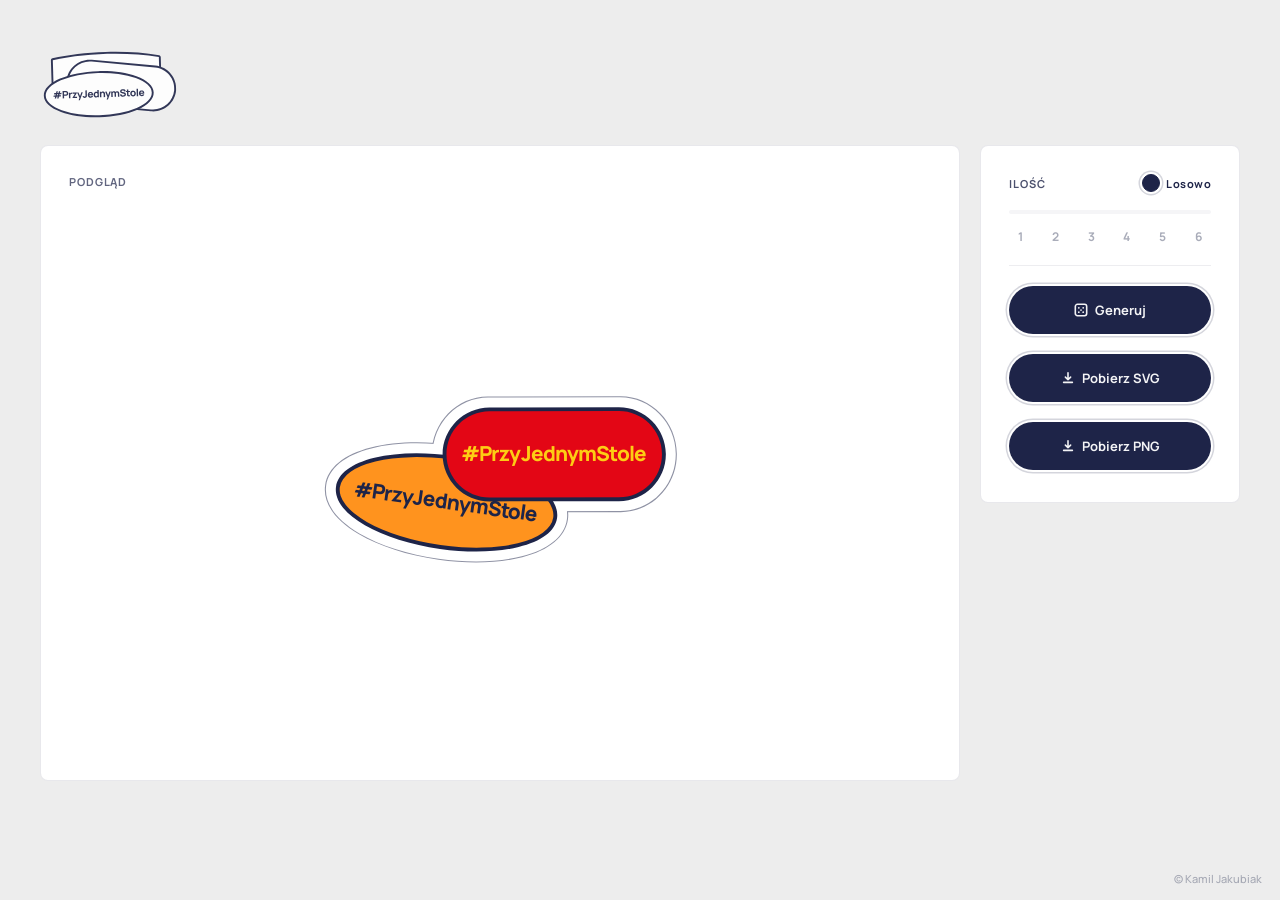
<file: generator/index.html>
<!DOCTYPE html>
<html lang="en">
<head>
  <meta charset="UTF-8" />
  <meta name="viewport" content="width=device-width, initial-scale=1.0" />
  <title>Generator Logo</title>
  <link rel="icon" type="image/svg+xml" href="../assets/faviconG.svg?v=2">
  <link rel="preconnect" href="https://fonts.googleapis.com">
  <link rel="preconnect" href="https://fonts.gstatic.com" crossorigin>
  <link href="https://fonts.googleapis.com/css2?family=Manrope:wght@400;500;700;800&display=swap" rel="stylesheet">
  <link rel="stylesheet" href="../assets/tokens.css">
  <link rel="stylesheet" href="css/generator.css">
</head>
<body>

<header class="page-header">
  <img src="../assets/Asset 12.svg" class="page-logo" alt="#PrzyJednymStole">
</header>

<div class="layout">

  <!-- Preview -->
  <div class="card card-preview">
    <span class="section-label">Podgląd</span>
    <div id="logo"></div>
  </div>

  <!-- Controls -->
  <div class="card card-controls">

    <div class="field">
      <div class="field-header">
        <label>Ilość</label>
        <button class="dot-toggle" id="count-random" onclick="onCountRandomToggle()">
          <span class="dot-toggle-indicator"></span>
          Losowo
        </button>
      </div>
      <input type="range" min="1" max="6" value="3" id="count-slider">
      <div class="slider-ticks">
        <span>1</span><span>2</span><span>3</span><span>4</span><span>5</span><span>6</span>
      </div>
    </div>

    <div class="divider"></div>

    <button class="bar-btn bar-btn-wide bar-btn-rainbow" id="randomize-btn" onclick="render()">
      <svg viewBox="0 0 16 16" fill="none" width="14" height="14" aria-hidden="true">
        <rect x="1.5" y="1.5" width="13" height="13" rx="2.5" stroke="currentColor" stroke-width="1.8"/>
        <circle cx="5.5" cy="5.5" r="1" fill="currentColor"/>
        <circle cx="10.5" cy="5.5" r="1" fill="currentColor"/>
        <circle cx="8" cy="8" r="1" fill="currentColor"/>
        <circle cx="5.5" cy="10.5" r="1" fill="currentColor"/>
        <circle cx="10.5" cy="10.5" r="1" fill="currentColor"/>
      </svg>
      Generuj
    </button>

    <button class="bar-btn bar-btn-wide" id="download-btn" onclick="downloadSVG()">
      <svg viewBox="0 0 16 16" fill="none" width="14" height="14" aria-hidden="true">
        <path d="M8 2v8M5 7l3 3 3-3M3 13h10" stroke="currentColor" stroke-width="1.8" stroke-linecap="round" stroke-linejoin="round"/>
      </svg>
      Pobierz SVG
    </button>

    <button class="bar-btn bar-btn-wide" id="download-png-btn" onclick="downloadPNG()">
      <svg viewBox="0 0 16 16" fill="none" width="14" height="14" aria-hidden="true">
        <path d="M8 2v8M5 7l3 3 3-3M3 13h10" stroke="currentColor" stroke-width="1.8" stroke-linecap="round" stroke-linejoin="round"/>
      </svg>
      Pobierz PNG
    </button>

  </div>

</div>

<p class="page-footer">© Kamil Jakubiak</p>

<script src="../assets/nbspify.js"></script>
<script src="js/generator.js"></script>

</body>
</html>
</file>
<file: assets/tokens.css>
/* ── Design tokens ──────────────────────────────────────────── */

:root {
  --navy:      #1E2448;
  --yellow:    #FDCD14;
  --cyan:      #09B8E3;
  --green:     #30A533;
  --purple:    #AB539A;
  --orange:    #F08000;
  --blue:      #027BC2;
  --red:       #E30615;
  --off-white: #f7f7f5;
  --rainbow:   linear-gradient(to right, #E30615, #F08000, #FDCD14, #30A533, #09B8E3, #027BC2, #AB539A);
  --font:      'Manrope', sans-serif;
  --radius-sm:   4px;
  --radius-md:   8px;
  --radius-pill: 100px;
}

/* ── Shared button system ───────────────────────────────────── */

@property --rng-deg {
  syntax: '<angle>';
  inherits: false;
  initial-value: 0deg;
}

@keyframes ring-spin {
  to { --rng-deg: 360deg; }
}

.bar-btn {
  width: 48px;
  height: 48px;
  border-radius: 50%;
  color: rgba(255, 255, 255, 0.95);
  font-size: 22px;
  font-weight: 300;
  font-family: inherit;
  cursor: pointer;
  display: flex;
  align-items: center;
  justify-content: center;
  gap: 7px;
  flex-shrink: 0;
  background: #1e2448;
  border: none;
  box-shadow: 0 0 0 2px #ffffff, 0 0 0 3.5px rgba(143, 146, 164, 0.38);
  transition: filter 0.2s ease, transform 0.5s cubic-bezier(0.34, 1.56, 0.64, 1);
}

.bar-btn:hover { transform: scale(1.03); }

.bar-btn.is-pressed {
  filter: brightness(0.88);
  transform: scale(0.95);
  transition: filter 0.08s ease-out, transform 0.08s ease-out;
}

.bar-btn-wide {
  width: auto;
  border-radius: 100px;
  padding: 0 22px;
  font-size: 13px;
  font-weight: 700;
}

/* ── Rainbow hover ──────────────────────────────────────────── */

/* Background and text colour fade together — if only one of them animates,
   the label vanishes (white on white / navy on navy) partway through. The
   ease-in-out curve rushes through the midpoint where both are the same grey. */
.bar-btn-rainbow {
  position: relative;
  transition: background-color 0.25s cubic-bezier(0.65, 0, 0.35, 1),
              color 0.25s cubic-bezier(0.65, 0, 0.35, 1),
              box-shadow 0.25s ease,
              filter 0.2s ease, transform 0.5s cubic-bezier(0.34, 1.56, 0.64, 1);
}

/* The ring sits exactly on the white/grey outline (box-shadow) it replaces,
   so the button keeps its size and the outline just lights up. */
.bar-btn-rainbow::after {
  content: '';
  position: absolute;
  inset: -3.5px;
  border-radius: inherit;
  padding: 3.5px;
  background: conic-gradient(from var(--rng-deg),
    #AB539A, #E30615, #F08000, #FDCD14, #30A533, #09B8E3, #027BC2, #AB539A 360deg);
  -webkit-mask: linear-gradient(#fff 0 0) content-box, linear-gradient(#fff 0 0);
  -webkit-mask-composite: xor;
  mask: linear-gradient(#fff 0 0) content-box, linear-gradient(#fff 0 0);
  mask-composite: exclude;
  pointer-events: none;
  opacity: 0;
  animation: ring-spin 5s linear infinite;
  /* display: none while hidden stops the spin, which would otherwise repaint every
     frame the whole time; allow-discrete keeps it spinning until it has faded out */
  display: none;
  transition: opacity 0.3s ease, display 0.3s allow-discrete;
}

.random-content {
  display: flex;
  align-items: center;
  gap: 8px;
}

.bar-btn-rainbow:not(.bar-btn-disabled):hover {
  color: #1e2448;
  /* Same shape as the outline, just transparent, so it fades instead of shrinking */
  box-shadow: 0 0 0 2px rgba(255, 255, 255, 0), 0 0 0 3.5px rgba(143, 146, 164, 0);
  background: #ffffff;
}

.bar-btn-rainbow:not(.bar-btn-disabled):hover::after {
  display: block;
  opacity: 1;
}

/* Where the fade-in starts from when the ring goes from display: none to shown */
@starting-style {
  .bar-btn-rainbow:not(.bar-btn-disabled):hover::after { opacity: 0; }
}

/* ── Disabled ───────────────────────────────────────────────── */

.bar-btn-disabled,
.zoom-disabled {
  transform: scale(0.93);
  filter: brightness(0.78);
  cursor: default;
  pointer-events: none;
  transition: transform 0.45s cubic-bezier(0.34, 1.56, 0.64, 1), filter 0.2s ease;
}

/* ── Mode switch ────────────────────────────────────────────── */

.mode-switch {
  display: flex;
  background: rgba(30, 36, 72, 0.08);
  border-radius: 100px;
  padding: 4px;
  gap: 4px;
  width: 100%;
}

.mode-btn {
  flex: 1;
  height: 40px;
  border: none;
  border-radius: 100px;
  font-family: inherit;
  font-size: 13px;
  font-weight: 700;
  cursor: pointer;
  background: transparent;
  color: rgba(30, 36, 72, 0.35);
  transition: background 0.2s ease, color 0.2s ease, box-shadow 0.2s ease;
  display: flex;
  align-items: center;
  justify-content: center;
  gap: 6px;
}

.mode-btn--active {
  background: #1e2448;
  color: #ffffff;
  box-shadow: 0 0 0 2px #ffffff, 0 0 0 3.5px rgba(143, 146, 164, 0.38);
}

.mode-btn:disabled {
  opacity: 0.35;
  cursor: not-allowed;
}

/* ── No hover scale / no rainbow on touch ───────────────────── */

@media (max-width: 760px), (hover: none), (pointer: coarse) {
  .bar-btn:hover { transform: none; }
  .bar-btn-rainbow { animation: none; }
  .bar-btn-rainbow::after,
  .bar-btn-rainbow:not(.bar-btn-disabled):hover::after { display: none; }
  .bar-btn-rainbow:not(.bar-btn-disabled):hover {
    color: rgba(255, 255, 255, 0.95);
    background: #1e2448;
    box-shadow: 0 0 0 2px #ffffff, 0 0 0 3.5px rgba(143, 146, 164, 0.38);
  }
}
</file>
<file: generator/css/generator.css>
*, *::before, *::after { box-sizing: border-box; margin: 0; padding: 0; }

.page-header {
  width: 100%;
  max-width: 1200px;
  margin-bottom: 24px;
}

.page-logo {
  display: block;
  width: 140px;
  opacity: 0.9;
}

.page-footer {
  position: fixed;
  bottom: 14px;
  right: 18px;
  font-size: 11px;
  font-weight: 500;
  color: rgba(30,36,72,0.35);
}

body {
  font-family: 'Manrope', sans-serif;
  background: #ededed;
  color: #1e2448;
  min-height: 100vh;
  display: flex;
  flex-direction: column;
  align-items: center;
  padding: 48px 20px 80px;
}

.layout {
  display: flex;
  gap: 20px;
  width: 100%;
  max-width: 1200px;
  align-items: flex-start;
}

.card {
  background: #ffffff;
  border-radius: 8px;
  padding: 28px 28px 32px;
  display: flex;
  flex-direction: column;
  gap: 20px;
  border: 1px solid rgba(30,36,72,0.1);
}

.card-preview  { flex: 1; min-width: 0; }
.card-controls { width: 260px; flex-shrink: 0; gap: 20px; }

@media (max-width: 760px) {
  .layout        { flex-direction: column-reverse; }
  .card-preview  { width: 100%; }
  .card-controls { width: 100%; }
}

@media (max-width: 760px), (hover: none), (pointer: coarse) {
  .page-footer {
    position: static;
    margin-top: 24px;
    text-align: right;
  }
}

@media (max-width: 600px) {
  body {
    padding: 28px 14px 32px;
  }

  .card {
    padding: 20px 18px 24px;
  }

  .page-footer {
    position: static;
    margin-top: 24px;
    text-align: right;
  }
}

#logo { width: 100%; }
#logo svg { width: 100%; height: auto; display: block; }

.section-label {
  font-size: 11px;
  font-weight: 700;
  text-transform: uppercase;
  letter-spacing: 0.08em;
  color: rgba(30,36,72,0.7);
}

.field {
  display: flex;
  flex-direction: column;
  gap: 8px;
}

.field-header {
  display: flex;
  align-items: center;
  justify-content: space-between;
}

label {
  font-size: 11px;
  font-weight: 700;
  text-transform: uppercase;
  letter-spacing: 0.08em;
  color: rgba(30,36,72,0.8);
}

#count-slider { margin-top: 10px; }

input[type="range"] {
  width: 100%;
  cursor: pointer;
  appearance: none;
  -webkit-appearance: none;
  height: 4px;
  border-radius: 2px;
  background: rgba(30,36,72,0.15);
  outline: none;
}

input[type="range"]::-webkit-slider-thumb {
  -webkit-appearance: none;
  width: 18px;
  height: 18px;
  border-radius: 50%;
  background: #1e2448;
  border: none;
  box-shadow: 0 0 0 2px #ffffff, 0 0 0 3.5px rgba(143,146,164,0.38);
  cursor: pointer;
  /* spring used when ball is APPEARING (thumb-hidden removed) */
  transition: transform 0.5s cubic-bezier(0.34,1.56,0.64,1),
              box-shadow 0.4s cubic-bezier(0.34,1.56,0.64,1),
              opacity 0.2s ease;
}

input[type="range"]::-moz-range-thumb {
  width: 18px;
  height: 18px;
  border-radius: 50%;
  background: #1e2448;
  border: none;
  box-shadow: 0 0 0 2px #ffffff, 0 0 0 3.5px rgba(143,146,164,0.38);
  cursor: pointer;
  transition: transform 0.5s cubic-bezier(0.34,1.56,0.64,1),
              box-shadow 0.4s cubic-bezier(0.34,1.56,0.64,1),
              opacity 0.2s ease;
}

input[type="range"]::-webkit-slider-thumb:hover { transform: scale(1.1); }
input[type="range"]::-moz-range-thumb:hover     { transform: scale(1.1); }

input[type="range"].thumb-hidden { opacity: 0.3; }

input[type="range"].thumb-hidden::-webkit-slider-thumb {
  opacity: 0;
  transform: scale(0.3);
  box-shadow: none;
  /* fast ease-in used when ball is DISAPPEARING (thumb-hidden added) */
  transition: transform 0.15s ease-in,
              box-shadow 0.1s ease-in,
              opacity 0.15s ease-in;
}

input[type="range"].thumb-hidden::-moz-range-thumb {
  opacity: 0;
  transform: scale(0.3);
  box-shadow: none;
  transition: transform 0.15s ease-in,
              box-shadow 0.1s ease-in,
              opacity 0.15s ease-in;
}

.slider-ticks {
  display: flex;
  justify-content: space-between;
  padding: 0 9px;
  margin-top: 6px;
}

.slider-ticks span {
  font-size: 12px;
  font-weight: 700;
  color: rgba(30,36,72,0.38);
  transition: color 0.15s ease;
  user-select: none;
  cursor: pointer;
}

.slider-ticks span.active {
  color: #1e2448;
}

.dot-toggle {
  display: flex;
  align-items: center;
  gap: 6px;
  background: none;
  border: none;
  padding: 0;
  cursor: pointer;
  font-family: inherit;
  font-size: 11px;
  font-weight: 700;
  letter-spacing: 0.04em;
  color: rgba(30,36,72,0.65);
  transition: color 0.2s ease;
}

.dot-toggle.active { color: #1e2448; }

.dot-toggle-indicator {
  width: 18px;
  height: 18px;
  border-radius: 50%;
  border: 1.5px solid rgba(30,36,72,0.3);
  background: transparent;
  flex-shrink: 0;
  transition: background 0.2s ease, border-color 0.2s ease, box-shadow 0.5s cubic-bezier(0.34,1.56,0.64,1);
}

.dot-toggle.active .dot-toggle-indicator {
  background: #1e2448;
  border-color: #1e2448;
  box-shadow: 0 0 0 2px #ffffff, 0 0 0 3.5px rgba(143,146,164,0.38);
}


.divider {
  height: 1px;
  background: rgba(30,36,72,0.08);
}

#randomize-btn,
#download-btn,
#download-png-btn {
  width: 100%;
}
</file>
